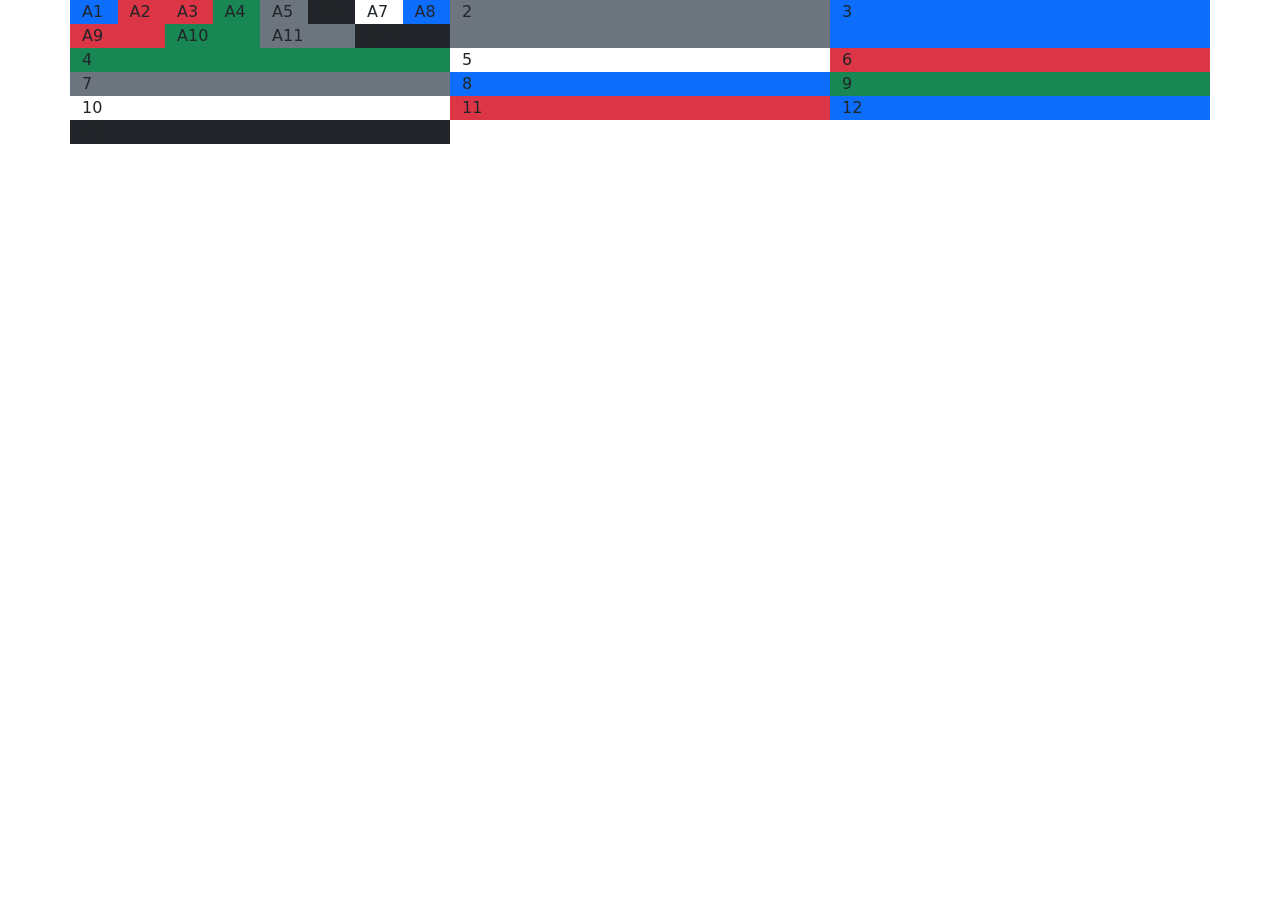
<file: index.html>
<!DOCTYPE html>
<html lang="en">
<head>
    <meta charset="UTF-8">
    <meta http-equiv="X-UA-Compatible" content="IE=edge">
    <meta name="viewport" content="width=device-width, initial-scale=1.0">
    <title>Document</title>
    <link rel="stylesheet" href="/css/bootstrap 5.1.3/css/bootstrap.css">
</head>
<body>
    <div class="container">
        <div class="row"> 
            <div class="col-sm-12 col-md-6 col-xl-4 bg-danger">
                <div class="row">
                    <div class="col bg-primary">A1</div>
                    <div class="col bg-danger">A2</div>
                    <div class="col bg-default">A3</div>
                    <div class="col bg-success">A4</div>
                    <div class="col bg-secondary">A5</div>
                    <div class="col bg-dark">A6</div>
                    <div class="col bg-white">A7</div>
                    <div class="col bg-primary">A8</div>
                    <div class="col bg-danger">A9</div>
                    <div class="col bg-success">A10</div>
                    <div class="col bg-secondary">A11</div>
                    <div class="col bg-dark">A12</div>
                </div>
            </div>
            <div class="col-sm-12 col-md-6 col-xl-4 bg-secondary">2</div>
            <div class="col-sm-12 col-md-6 col-xl-4 bg-primary">3</div>
            <div class="col-sm-12 col-md-6 col-xl-4 bg-success">4</div>
            <div class="col-sm-12 col-md-6 col-xl-4 bg-default">5</div>
            <div class="col-sm-12 col-md-6 col-xl-4 bg-danger">6</div>
            <div class="col-sm-12 col-md-6 col-xl-4 bg-secondary">7</div>
            <div class="col-sm-12 col-md-6 col-xl-4 bg-primary">8</div>
            <div class="col-sm-12 col-md-6 col-xl-4 bg-success">9</div>
            <div class="col-sm-12 col-md-6 col-xl-4 bg-default">10</div>
            <div class="col-sm-12 col-md-6 col-xl-4 bg-danger">11</div>
            <div class="col-sm-12 col-md-6 col-xl-4 bg-primary">12</div>
            <div class="col-sm-12 col-md-6 col-xl-4 bg-dark">13</div>
            <!--
                Breakpoint for screen sizes in the bootstrap grid
                xs extra small
                sm small
                md medium
                lg large
                xl extra-large
            -->
         
        </div>

    </div>
    <!-- <p>Lorem ipsum dolor sit amet consectetur adipisicing elit. Distinctio harum ipsum, facere eveniet est, totam ipsa animi nihil nisi incidunt aut rem laborum rerum repellat dolorem! Quaerat enim quam nulla.</p> -->
</body>
</html>
</file>
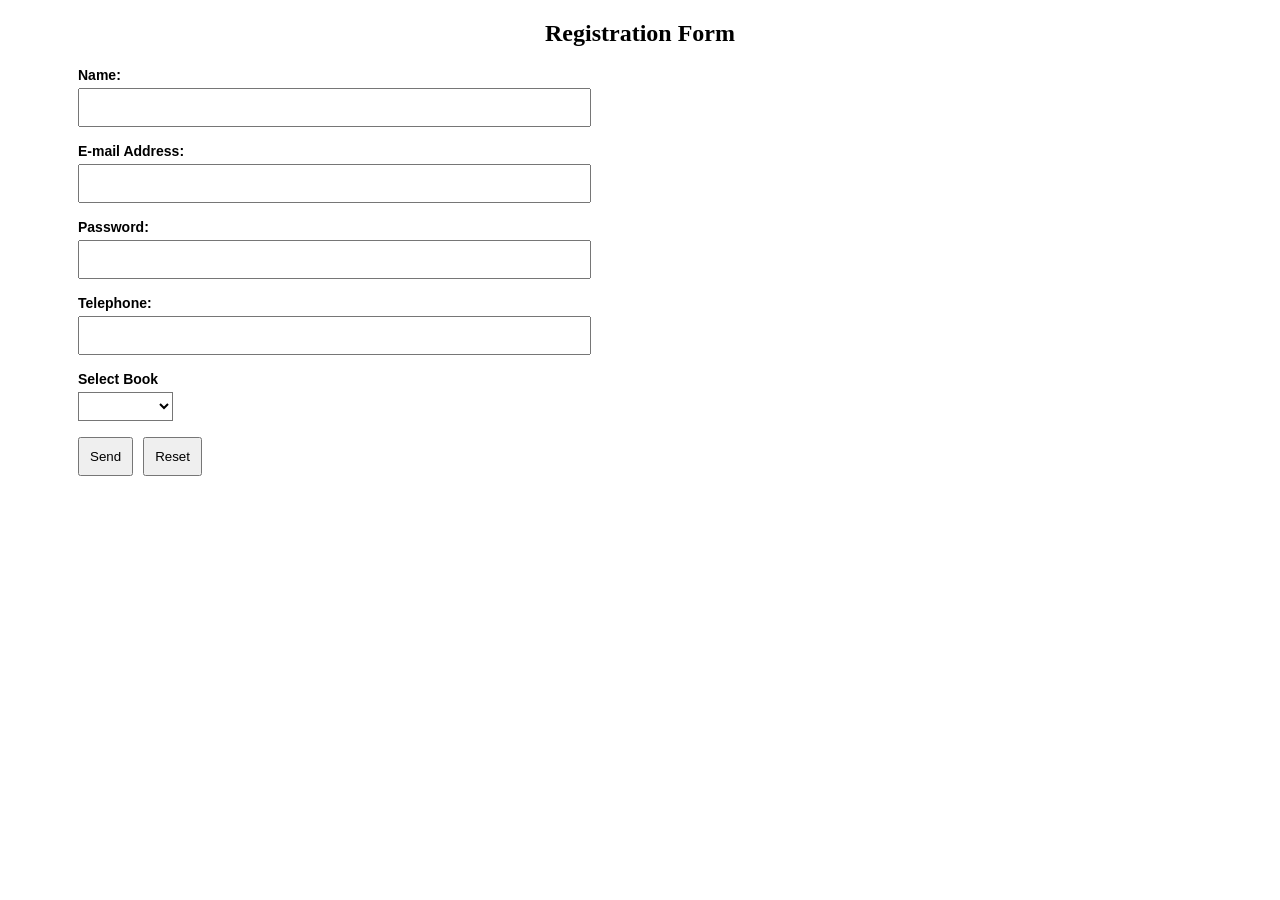
<file: formValidation.html>
<!DOCTYPE html>
<html>
  <head>
    <title>Form validation</title>
    <link rel="stylesheet" href="formValidation.css">
  </head>
  <body>
    <h2 style="text-align: center"> Registration Form </h2>
    <form name="RegForm" action="" method="post" class="w3docs" onsubmit="return validationForm()">
      <div>
        <label for="Name">Name:</label>
        <input type="text" id="Name" size="60" name="Name">
        <!-- <small name="nameerror"></small> -->
      </div>
      <br>
      <div>
        <label for="E-mail">E-mail Address:</label>
        <input type="text" id="E-mail" size="60" name="Email">
      </div>
      <br>
      <div>
        <label for="Password">Password:</label>
        <input type="text" id="Password" size="60" name="Password">
      </div>
      <br>
      <div>
        <label for="Telephone">Telephone: </label>
        <input type="text" id="Telephone" size="60" name="Telephone">
      </div>
      <br>
      <div>
        <label>Select Book</label>
        <select type="text" value="" name="Subject">
          <option></option>
          <option>HTML</option>
          <option>CSS</option>
          <option>PHP</option>
          <option>JavaScript</option>
        </select>
      </div>
      <br>
      <div class="buttons">
        <input type="submit" value="Send" name="Submit">
        <input type="reset" value="Reset" name="Reset">
      </div>
    </form>
    <script src="/formValidation.js" >

    </script>
  </body>
</html>
</file>
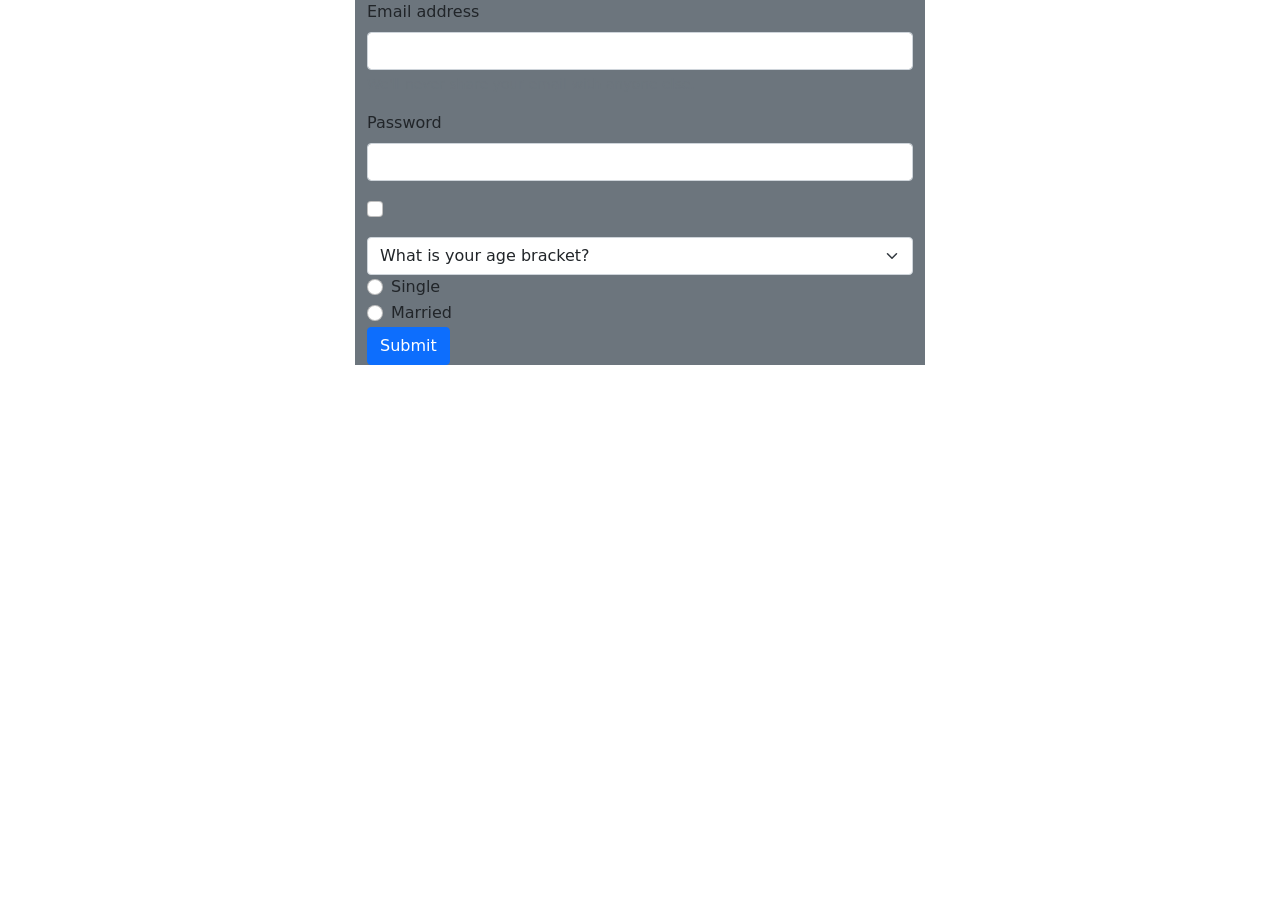
<file: signup.html>
<!DOCTYPE html>
<html lang="en">

<head>
  <meta charset="UTF-8">
  <meta http-equiv="X-UA-Compatible" content="IE=edge">
  <meta name="viewport" content="width=device-width, initial-scale=1.0">
  <title>Signup Form></title>
  <link rel="stylesheet" href="/css/bootstrap 5.1.3/css/bootstrap.css">
</head>

<body>
  <form name="SignupForm" action="" method="post" class="" onsubmit="return validationForm()">
    <div class="container">
      <div class="row">
        <div class="col-md-6 offset-md-3 bg-secondary  ">
          <div class="mb-3">
            <!--
                            -0,1,2,3,4,5
                            mb margin bottom
                            mt margin top
                            mr margin right
                            ml margin right
                            mx margins on the horizontals
                            my margins on the verticals(top & bottom)
                        -->
            <label for="InputEmail" class="form-label">Email address</label>
            <span class="form-required"></span>
            <input type="text" class="form-control" id="InputEmail" name="Email" aria-describedby="emailHelp">
            <div id="emailHelp" class="form-text">We'll never share your email with anyone else.</div>
          </div>
          <div class="mb-3">
            <label for="InputPassword" class="form-label">Password</label>
            <span class="form-required"></span>
            <input type="text" class="form-control" id="Password" name="Password">
          </div>
          <div class="mb-3 form-check">
            <input type="checkbox" class="form-check-input" name="Accept" id="checkbox">
            <label class="form-check-label" for="selectCheckbox"></label>
          </div>
          <select class="form-select" aria-label="Default select example" id="select" name="select">
            <option selected>What is your age bracket?</option>
            <option value="1">10-19</option>
            <option value="2">20-30</option>
            <option value="3">31 and above</option>
          </select>
          <div class="form-check">
            <input class="form-check-input" type="radio" name="flexRadioDefault" id="flexRadioDefault1">
            <label class="form-check-label" for="flexRadioDefault1">
              Single
            </label>
          </div>
          <div class="form-check">
            <input class="form-check-input" type="radio" name="flexRadioDefault" id="flexRadioDefault2">
            <label class="form-check-label" for="flexRadioDefault2">
              Married
            </label>
          </div>

          <button type="submit" class="btn btn-primary">Submit</button>

        </div>

      </div>
    </div>
  </form>
  <script src="signup.js"></script>
</body>

</html>
</file>
<file: formValidation.css>
.w3docs {
    margin-left: 70px;
    font-weight: bold;
    text-align: left;
    font-family: sans-serif, bold, Arial, Helvetica;
    font-size: 14px;
  }
  .buttons {
    display: flex;
    align-items: center;
    width: 100%;
  }
  div input {
    margin-right: 10px;
  }
  form {
    margin: 0 auto;
    width: 600px;
  }
  form input {
    padding: 10px;
  }
  form select {
    background-color: #ffffff;
    padding: 5px;
  }
  form label {
    display: block;
    width: 100%;
    margin-bottom: 5px;
  }
</file>
